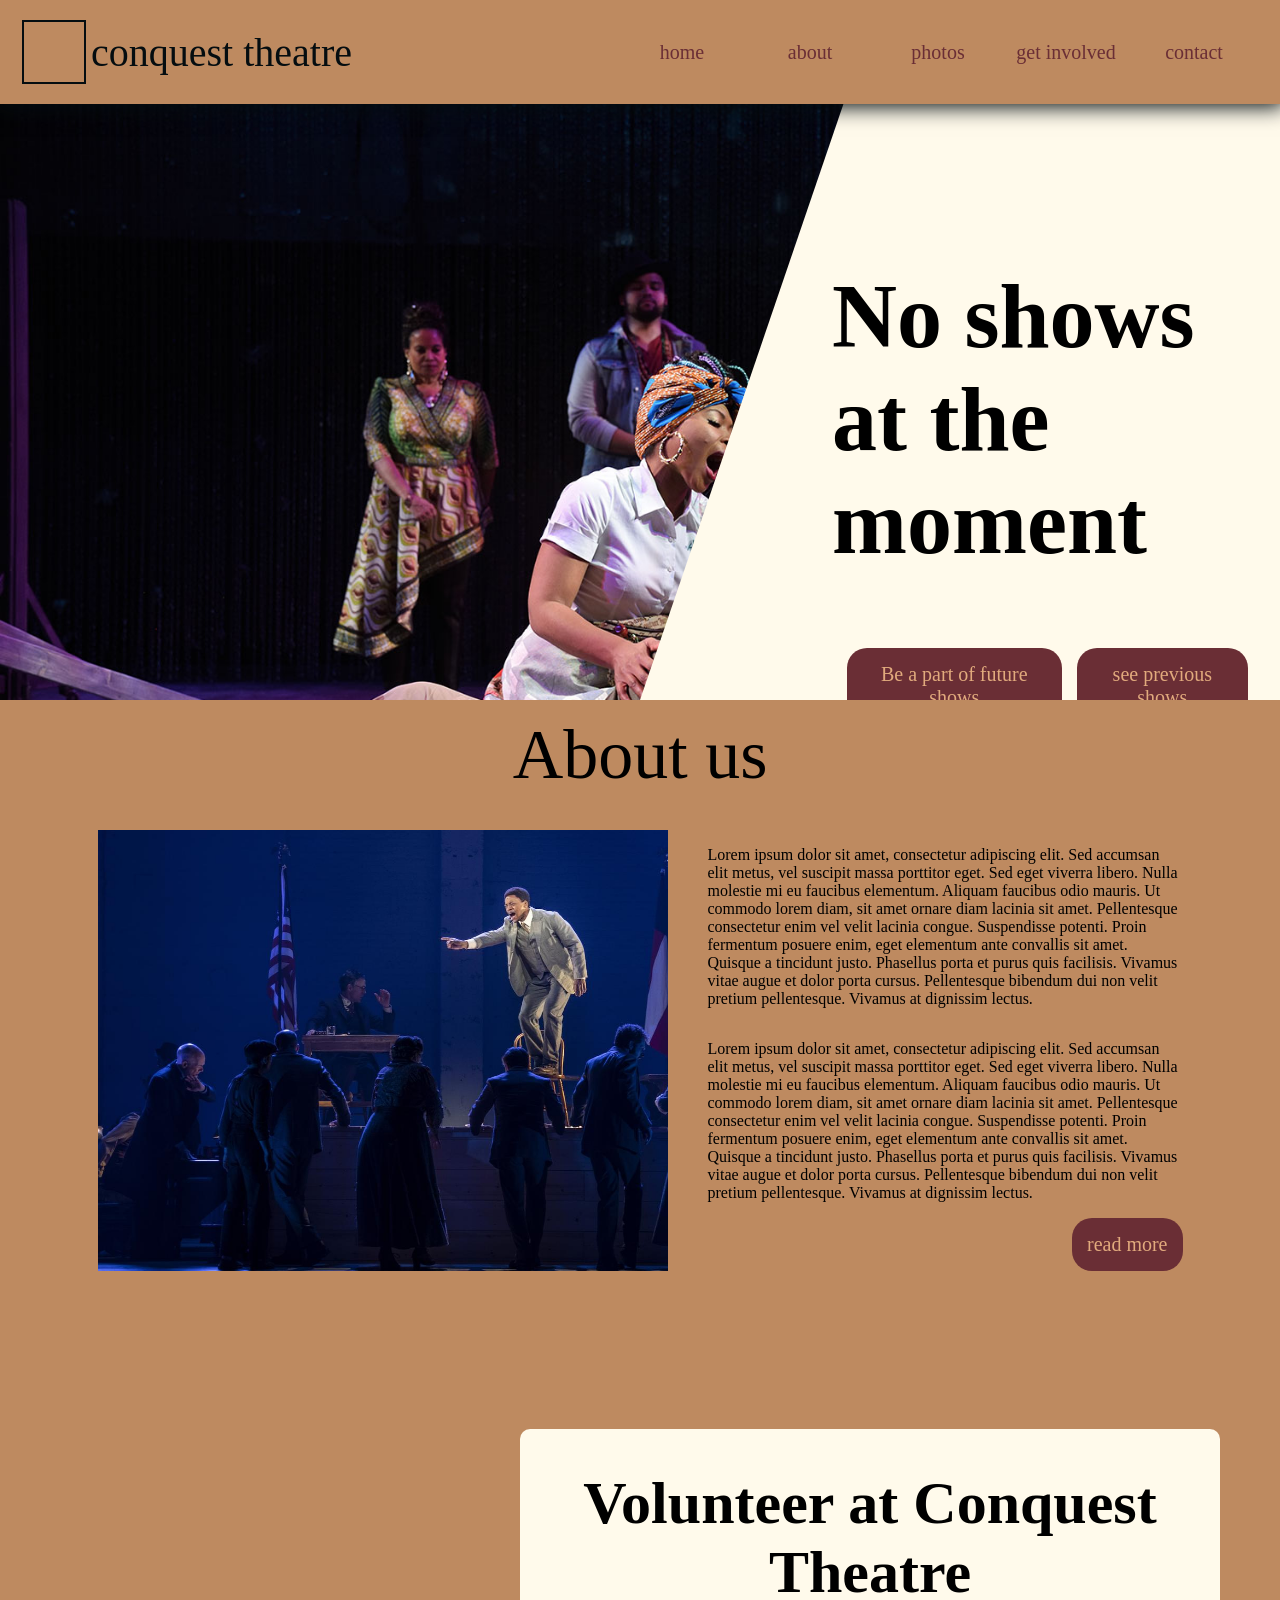
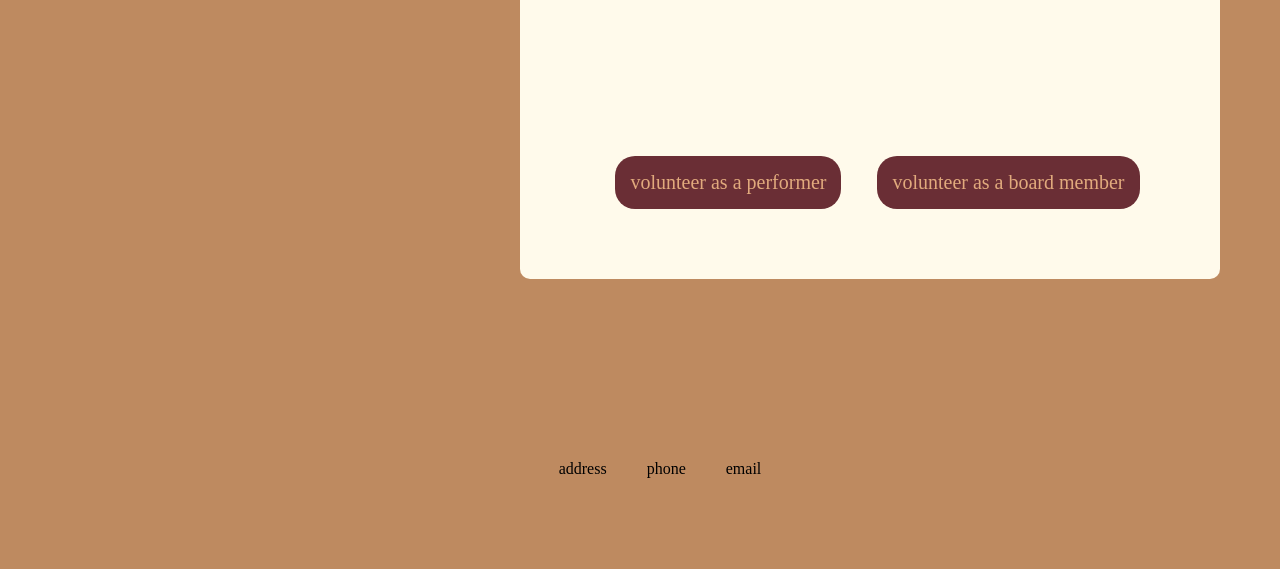
<file: index.html>
<html>
    <head>
        <link rel="stylesheet" href="styles.css">
        <script src="scripts.js" defer></script>
    </head>
    <body>
        <header>
            <div id="titlebox">
                <div class="image" id="logo"></div>
                <p style="padding:5px;">conquest theatre</p>
            </div>
            <nav>
                <li id="nav_button" onclick="document.location='index.html'">home</li>
                <li id="nav_button" onclick="document.location='about.html'">about</li>
                <li id="nav_button" onclick="document.location='prevshows.html'">photos</li>
                <li id="nav_button" onclick="document.location='volunteer.html'">get involved</li>
                <li id="nav_button" onclick="document.location='contact.html'">contact</li>
            </nav>
        </header>
        <main>
            <section class="hp_featured">
                <div class="hpf_infopanel">
                    <div class="hpf_info">
                        <h1 style="font-size: 90px; align-self: center;">No shows at the moment</h1>
                        <div class="button_container">
                            <button onclick="document.location='volunteer.html'">Be a part of future shows</button>
                            <button onclick="document.location='prevshows.html'">see previous shows</button> 
                        </div>
                    </div>
                </div>
            </section>
            <section class="hp_about">
                <p style="font-size:70px; text-align: center; margin-top: 0px; margin-bottom: 15px;">About us</p>
                <div class="hpa_info">
                    <div class="hpa_info_photo"></div>
                    <div class="hpa_info_textbox">
                        <p>
                            Lorem ipsum dolor sit amet, consectetur adipiscing elit. Sed accumsan elit metus, vel suscipit massa porttitor eget. Sed eget viverra libero. Nulla molestie mi eu faucibus elementum. Aliquam faucibus odio mauris. Ut commodo lorem diam, sit amet ornare diam lacinia sit amet. Pellentesque consectetur enim vel velit lacinia congue. Suspendisse potenti. Proin fermentum posuere enim, eget elementum ante convallis sit amet. Quisque a tincidunt justo. Phasellus porta et purus quis facilisis. Vivamus vitae augue et dolor porta cursus. Pellentesque bibendum dui non velit pretium pellentesque. Vivamus at dignissim lectus.
                        </p>
                        <p>
                            Lorem ipsum dolor sit amet, consectetur adipiscing elit. Sed accumsan elit metus, vel suscipit massa porttitor eget. Sed eget viverra libero. Nulla molestie mi eu faucibus elementum. Aliquam faucibus odio mauris. Ut commodo lorem diam, sit amet ornare diam lacinia sit amet. Pellentesque consectetur enim vel velit lacinia congue. Suspendisse potenti. Proin fermentum posuere enim, eget elementum ante convallis sit amet. Quisque a tincidunt justo. Phasellus porta et purus quis facilisis. Vivamus vitae augue et dolor porta cursus. Pellentesque bibendum dui non velit pretium pellentesque. Vivamus at dignissim lectus.
                        </p>
                        <button style="align-self: flex-end;" onclick="document.location='about.html'">read more</button>
                    </div>
                </div>
            </section>
            <section class="hp_getinvolved">
                <div class="volunteer_wrapper">
                    <div class="application_form">
                        <h1 style="text-align:center; font-size:60px; margin:40px;">Volunteer at Conquest Theatre</h1>
                        <div class="button_container">
                            <button>volunteer as a performer</button>
                            <button>volunteer as a board member</button>
                        </div>
                    </div>
                </div>
            </section>
            <footer style="display:flex; flex-direction: column; justify-content: center;">
                <div style="display:flex; flex-direction: row; justify-content: center;">
                    <ul>address</ul>
                    <ul>phone</ul>
                    <ul>email</ul>
                </div>
            </footer>
        </main>
    </body>
  </html>
</file>
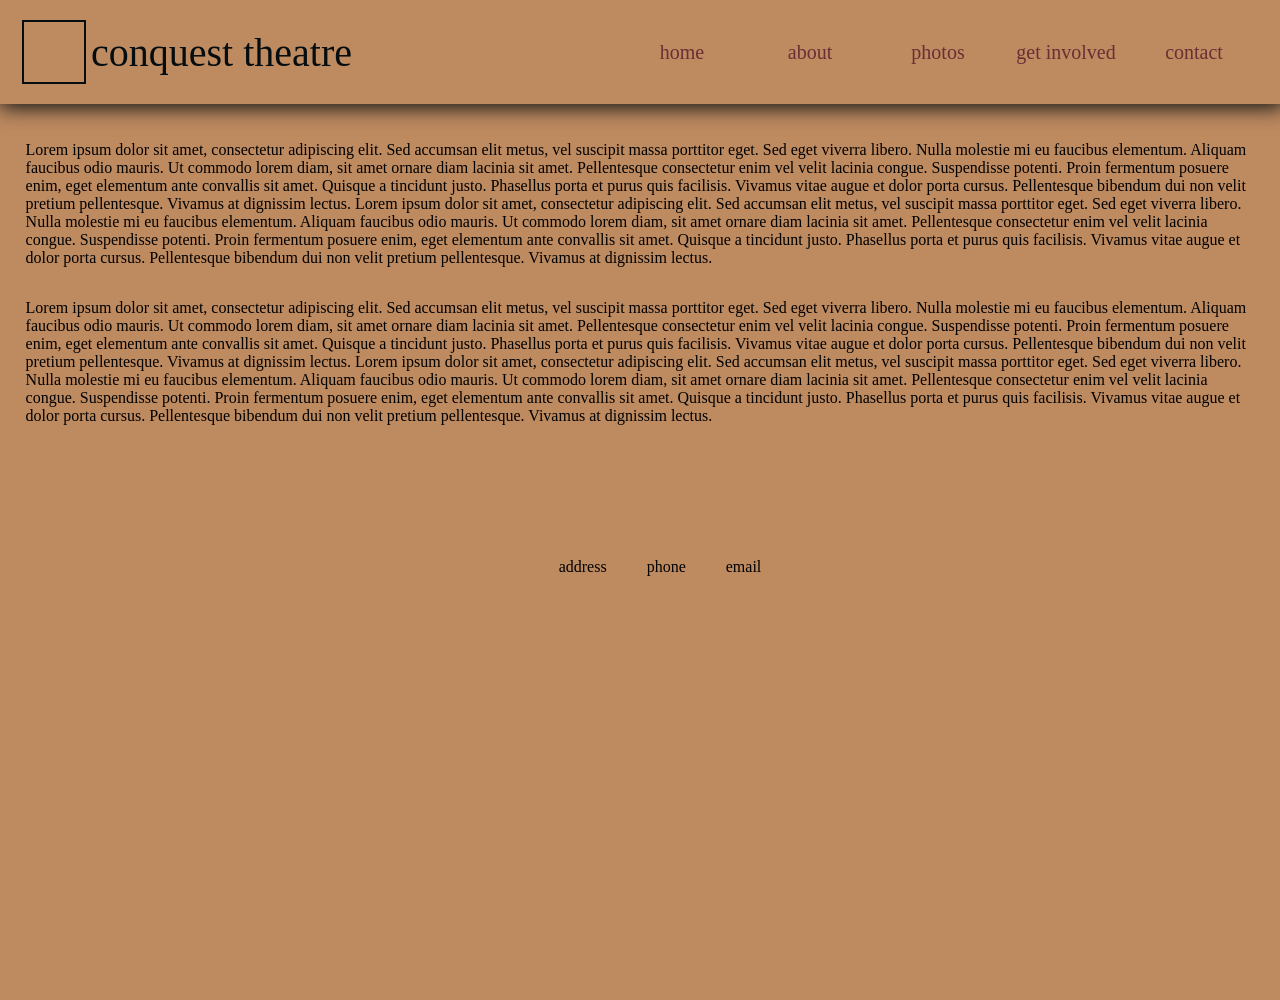
<file: about.html>
<html>
    <head>
        <link rel="stylesheet" href="styles.css">
        <script src="scripts.js" defer></script>
    </head>
    <body>
        <header>
            <div id="titlebox">
                <div class="image" id="logo"></div>
                <p style="padding:5px;">conquest theatre</p>
            </div>
            <nav>
                <li id="nav_button" onclick="document.location='index.html'">home</li>
                <li id="nav_button" onclick="document.location='about.html'">about</li>
                <li id="nav_button" onclick="document.location='prevshows.html'">photos</li>
                <li id="nav_button" onclick="document.location='volunteer.html'">get involved</li>
                <li id="nav_button" onclick="document.location='contact.html'">contact</li>
            </nav>
        </header>
        <main>
            <section style="display: flex; flex-direction: column; width:stretch; height:fit-content; padding-top: 25px; margin: 2%;">
                <p>
                    Lorem ipsum dolor sit amet, consectetur adipiscing elit. Sed accumsan elit metus, vel suscipit massa porttitor eget. Sed eget viverra libero. Nulla molestie mi eu faucibus elementum. Aliquam faucibus odio mauris. Ut commodo lorem diam, sit amet ornare diam lacinia sit amet. Pellentesque consectetur enim vel velit lacinia congue. Suspendisse potenti. Proin fermentum posuere enim, eget elementum ante convallis sit amet. Quisque a tincidunt justo. Phasellus porta et purus quis facilisis. Vivamus vitae augue et dolor porta cursus. Pellentesque bibendum dui non velit pretium pellentesque. Vivamus at dignissim lectus.
                    Lorem ipsum dolor sit amet, consectetur adipiscing elit. Sed accumsan elit metus, vel suscipit massa porttitor eget. Sed eget viverra libero. Nulla molestie mi eu faucibus elementum. Aliquam faucibus odio mauris. Ut commodo lorem diam, sit amet ornare diam lacinia sit amet. Pellentesque consectetur enim vel velit lacinia congue. Suspendisse potenti. Proin fermentum posuere enim, eget elementum ante convallis sit amet. Quisque a tincidunt justo. Phasellus porta et purus quis facilisis. Vivamus vitae augue et dolor porta cursus. Pellentesque bibendum dui non velit pretium pellentesque. Vivamus at dignissim lectus.
                </p>
                <p>
                    Lorem ipsum dolor sit amet, consectetur adipiscing elit. Sed accumsan elit metus, vel suscipit massa porttitor eget. Sed eget viverra libero. Nulla molestie mi eu faucibus elementum. Aliquam faucibus odio mauris. Ut commodo lorem diam, sit amet ornare diam lacinia sit amet. Pellentesque consectetur enim vel velit lacinia congue. Suspendisse potenti. Proin fermentum posuere enim, eget elementum ante convallis sit amet. Quisque a tincidunt justo. Phasellus porta et purus quis facilisis. Vivamus vitae augue et dolor porta cursus. Pellentesque bibendum dui non velit pretium pellentesque. Vivamus at dignissim lectus.
                    Lorem ipsum dolor sit amet, consectetur adipiscing elit. Sed accumsan elit metus, vel suscipit massa porttitor eget. Sed eget viverra libero. Nulla molestie mi eu faucibus elementum. Aliquam faucibus odio mauris. Ut commodo lorem diam, sit amet ornare diam lacinia sit amet. Pellentesque consectetur enim vel velit lacinia congue. Suspendisse potenti. Proin fermentum posuere enim, eget elementum ante convallis sit amet. Quisque a tincidunt justo. Phasellus porta et purus quis facilisis. Vivamus vitae augue et dolor porta cursus. Pellentesque bibendum dui non velit pretium pellentesque. Vivamus at dignissim lectus.
                </p>
            </section>
             <footer style="display:flex; flex-direction: column; justify-content: center;">
                <div style="display:flex; flex-direction: row; justify-content: center;">
                    <ul>address</ul>
                    <ul>phone</ul>
                    <ul>email</ul>
                </div>
            </footer>
        </main>
    </body>
</html>
</file>
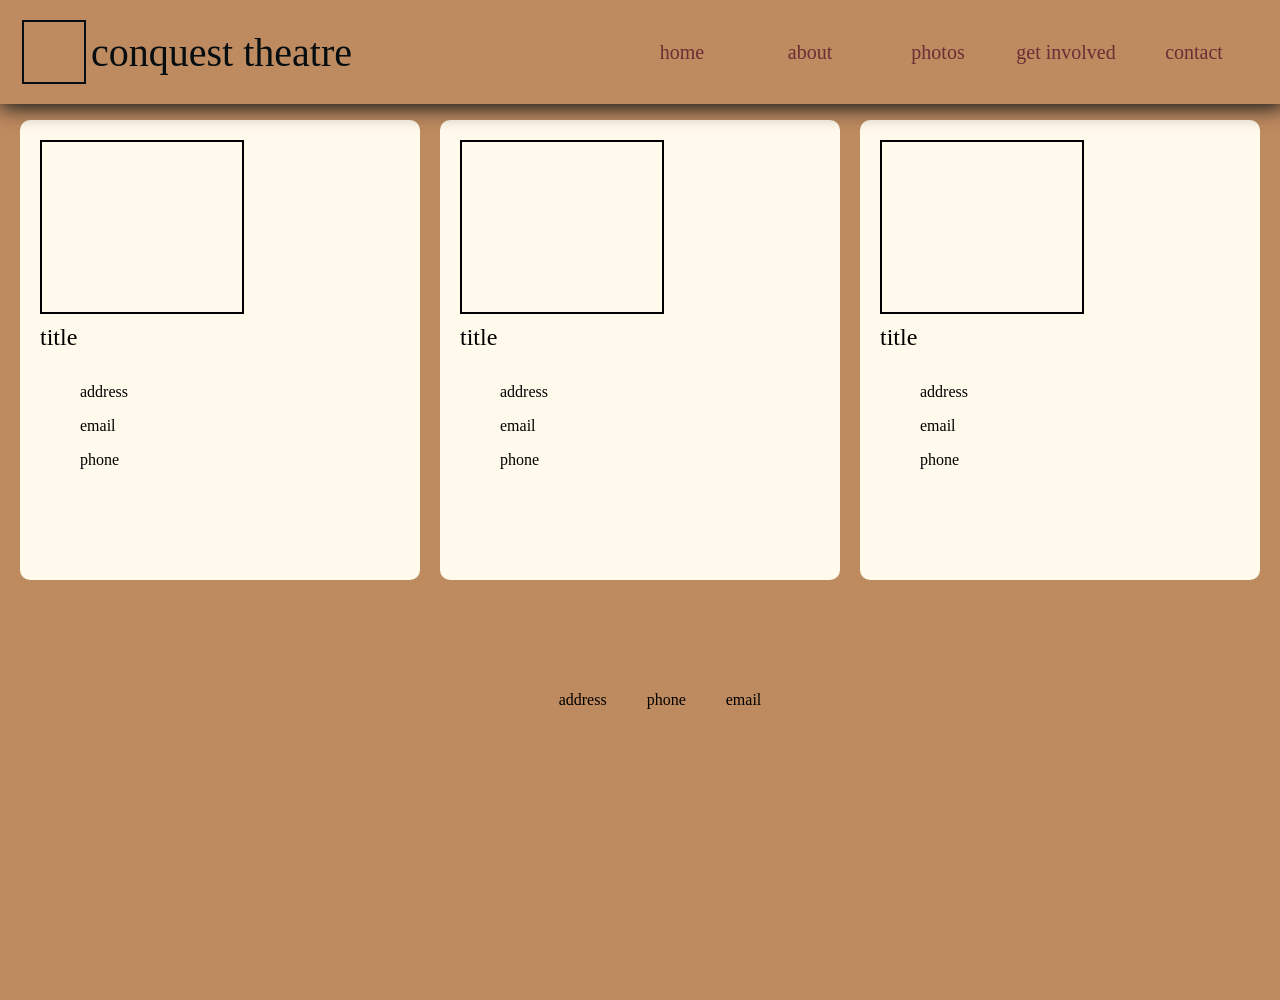
<file: contact.html>
<html>
    <head>
        <link rel="stylesheet" href="styles.css">
        <script src="scripts.js" defer></script>
    </head>
    <body>
        <header>
            <div id="titlebox">
                <div class="image" id="logo"></div>
                <p style="padding:5px;">conquest theatre</p>
            </div>
            <nav>
                <li id="nav_button" onclick="document.location='index.html'">home</li>
                <li id="nav_button" onclick="document.location='about.html'">about</li>
                <li id="nav_button" onclick="document.location='prevshows.html'">photos</li>
                <li id="nav_button" onclick="document.location='volunteer.html'">get involved</li>
                <li id="nav_button" onclick="document.location='contact.html'">contact</li>
            </nav>
        </header>
        <main>
            <table class="contacts_table">
                <tr>
                    <td class="contacts_td">
                        <div class="contacts_td_wrapper">
                            <div class="contacts_td_photo"></div>
                        </div>
                        <div class="contacts_information">
                            <p class="contact_title">title</p>
                            <ul>
                                <p>address</p>
                                <p>email</p>
                                <p>phone</p>
                            </ul>
                        </div>
                    </td>


                    <td class="contacts_td">
                        <div class="contacts_td_wrapper">
                            <div class="contacts_td_photo"></div>
                        </div>
                        <div class="contacts_information">
                            <p class="contact_title">title</p>
                            <ul>
                                <p>address</p>
                                <p>email</p>
                                <p>phone</p>
                            </ul>
                        </div>
                    </td>


                    <td class="contacts_td">
                        <div class="contacts_td_wrapper">
                            <div class="contacts_td_photo"></div>
                        </div>
                        <div class="contacts_information">
                            <p class="contact_title">title</p>
                            <ul>
                                <p>address</p>
                                <p>email</p>
                                <p>phone</p>
                            </ul>
                        </div>
                    </td>
                </tr>
            </table>
            <footer style="display:flex; flex-direction: column; justify-content: center;">
                <div style="display:flex; flex-direction: row; justify-content: center;">
                    <ul>address</ul>
                    <ul>phone</ul>
                    <ul>email</ul>
                </div>
            </footer>
        </main>
    </body>
</html>
</file>
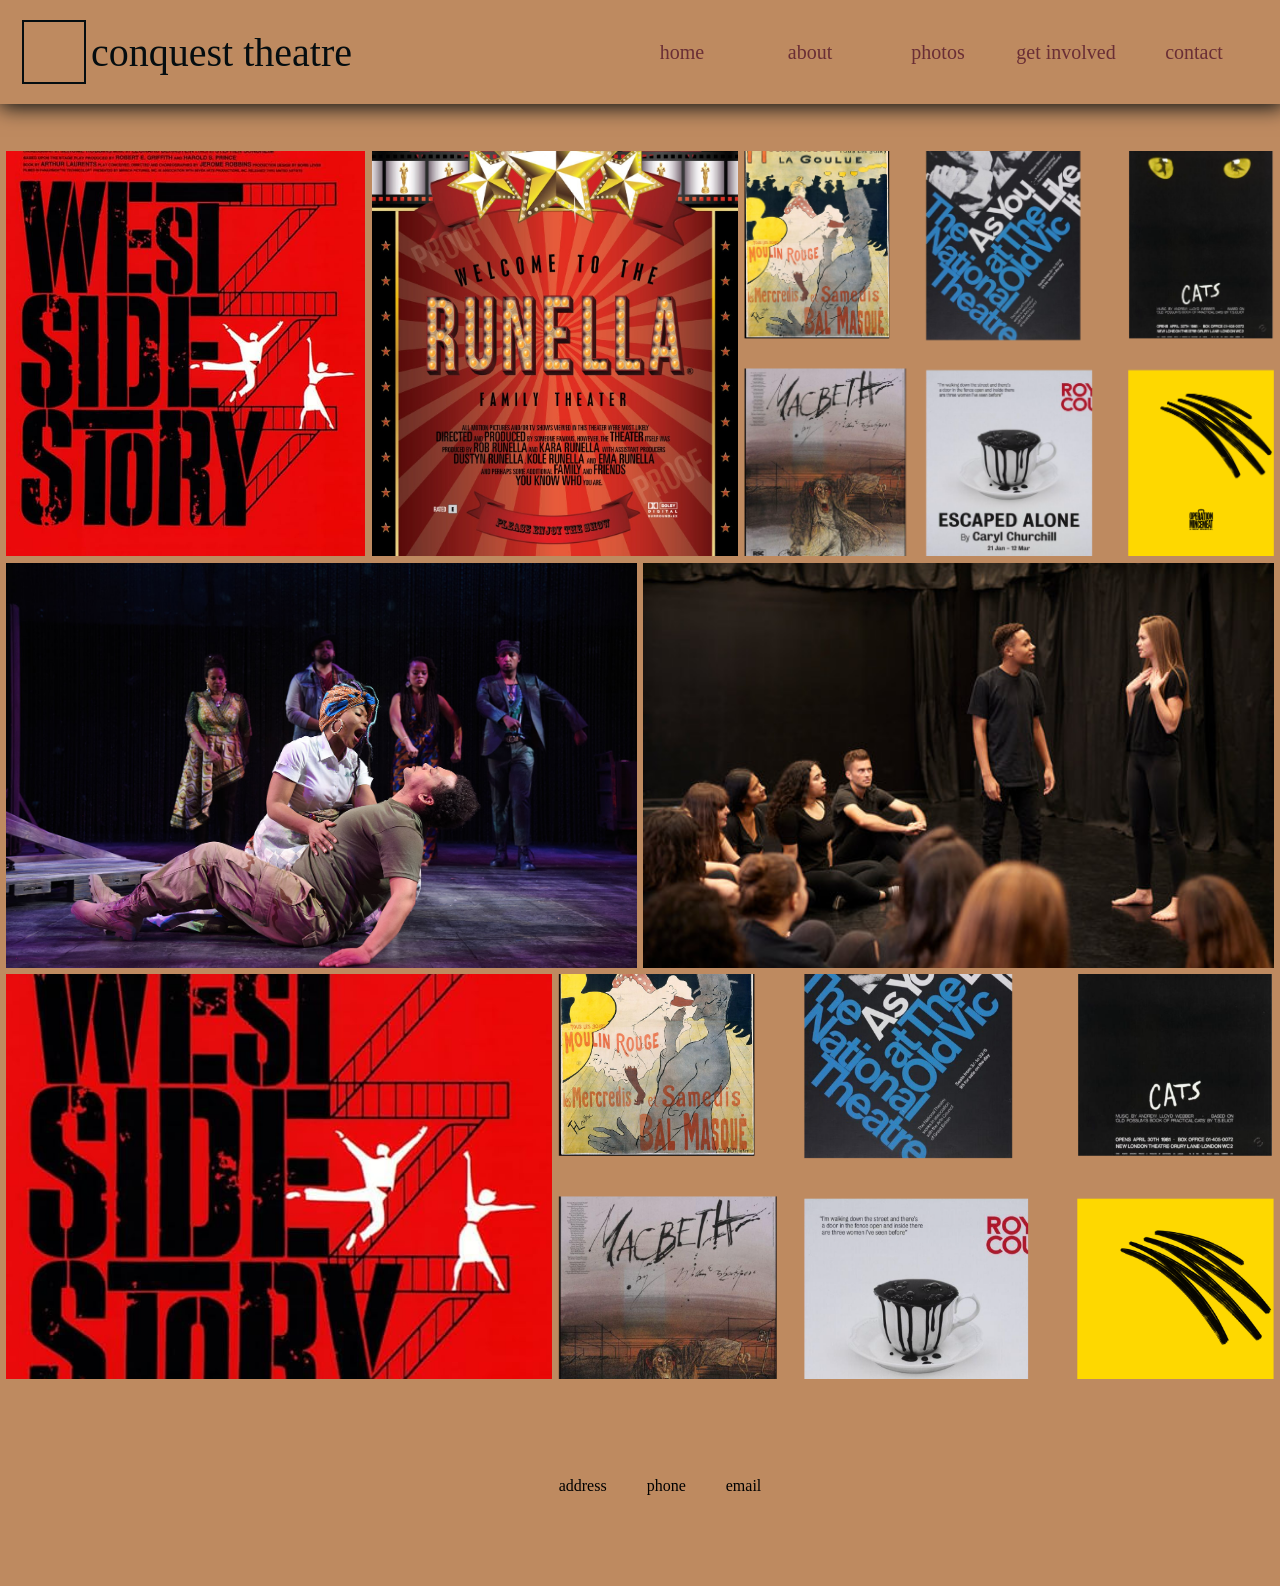
<file: prevshows.html>
<html>
    <head>
        <link rel="stylesheet" href="styles.css">
        <script src="scripts.js" defer></script>
    </head>
    <body>
        <div class="show_display" id="overlay" onclick="ps_display('none')">
            <img class="show_display" id="content" style="border: none;">
        </div>

         <header>
            <div id="titlebox">
                <div class="image" id="logo"></div>
                <p style="padding:5px;">conquest theatre</p>
            </div>
        <nav>
            <li id="nav_button" onclick="document.location='index.html'">home</li>
            <li id="nav_button" onclick="document.location='about.html'">about</li>
            <li id="nav_button" onclick="document.location='prevshows.html'">photos</li>
            <li id="nav_button" onclick="document.location='volunteer.html'">get involved</li>
            <li id="nav_button" onclick="document.location='contact.html'">contact</li>
        </nav>
        </header>
        <main>
            <section style="height:5%"></section>
            <ul class="photogrid">
                <li>
                    <img src="pictures/poster1.jpg" onclick="ps_display('flex','pictures/poster1.jpg')">
                </li>
                <li>
                    <img src="pictures/poster2.jpg" onclick="ps_display('flex','pictures/poster2.jpg')">
                </li>
                <li>
                    <img src="pictures/poster3.png" onclick="ps_display('flex','pictures/poster3.png')">
                </li>
                <li>
                    <img src="pictures/MTT_1359.jpg" onclick="ps_display('flex','pictures/MTT_1359.jpg')">
                </li>
                <li>
                    <img src="pictures/360_F_254377074_lsDHDGuNjsd7K5WVj5NfIU6yYxKdKalw.jpg" onclick="ps_display('flex','pictures/360_F_254377074_lsDHDGuNjsd7K5WVj5NfIU6yYxKdKalw.jpg')">
                </li>
                  <li>
                    <img src="pictures/poster1.jpg" onclick="ps_display('flex','pictures/poster1.jpg')">
                </li>
                <li>
                    <img src="pictures/poster3.png" onclick="ps_display('flex','pictures/poster3.png')">
                </li>
            </ul>
            <!--
            <div class="poster_container">
                <div class="card_wrapper" onclick="ps_display('flex','pictures/poster1.jpg')">
                    <div class="style_wrapper">
                        <img src="pictures/poster1.jpg" class="prevshow_poster" >
                        <div class="card_textbox">
                            <p style="text-align: center;">Prevshow 1</p>
                        </div>
                    </div>
                </div>
                <div class="prevshow_poster" style="background-image: url(pictures/poster1.jpg)" onclick="ps_display('block', 'ps_1.html')"></div>
            </div>
            <footer></footer>
            -->
              <footer style="display:flex; flex-direction: column; justify-content: center;">
                <div style="display:flex; flex-direction: row; justify-content: center;">
                    <ul>address</ul>
                    <ul>phone</ul>
                    <ul>email</ul>
                </div>
            </footer>
        </main>
    </body>
</html>
</file>
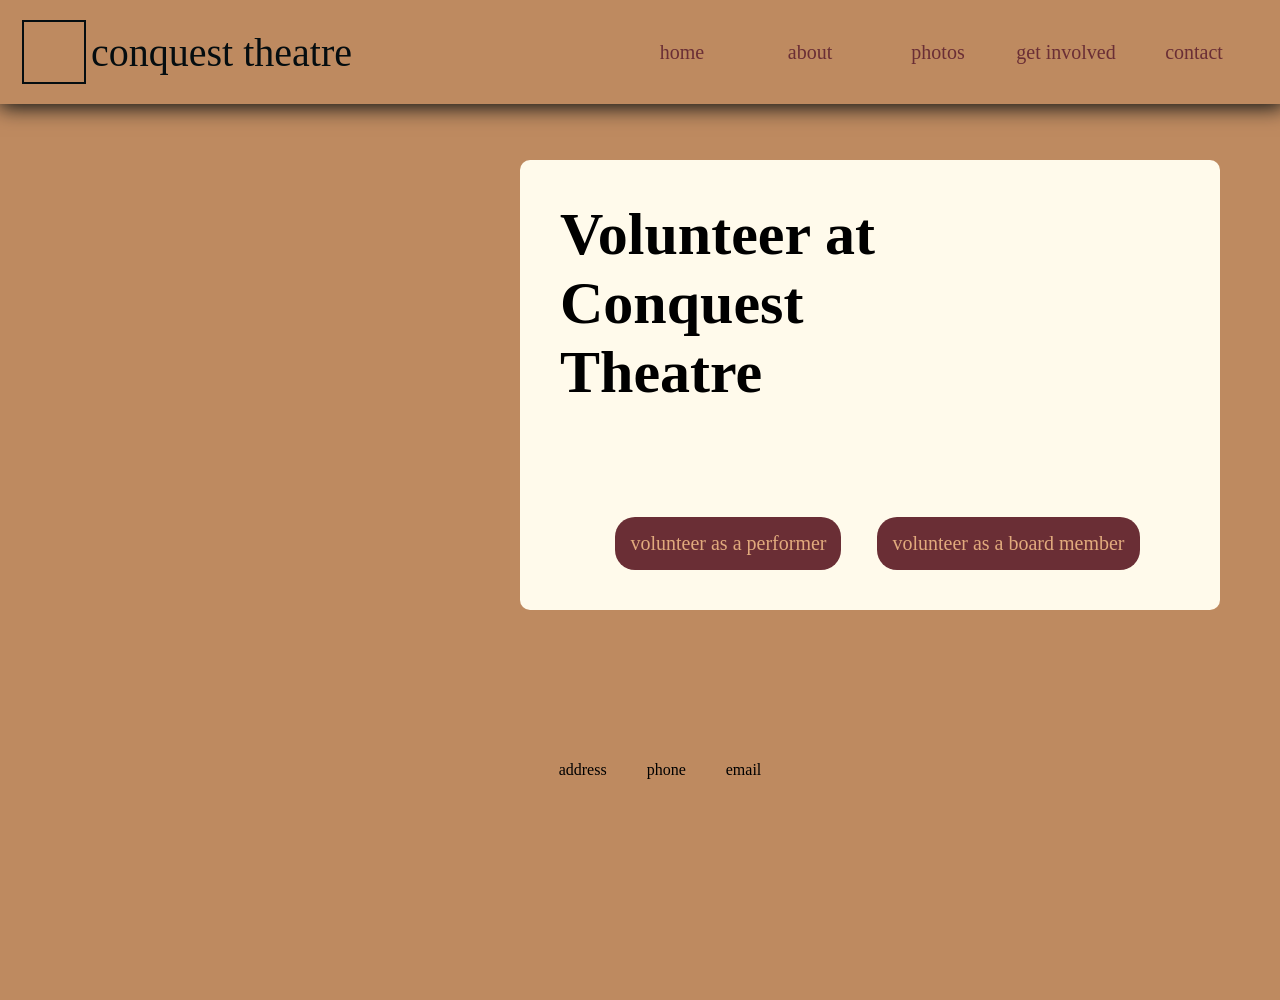
<file: volunteer.html>
<html>
    <head>
        <link rel="stylesheet" href="styles.css">
        <script src="scripts.js" defer></script>
    </head>
    <body>
        <header>
            <div id="titlebox">
                <div class="image" id="logo"></div>
                <p style="padding:5px;">conquest theatre</p>
            </div>
            <nav>
                <li id="nav_button" onclick="document.location='index.html'">home</li>
                <li id="nav_button" onclick="document.location='about.html'">about</li>
                <li id="nav_button" onclick="document.location='prevshows.html'">photos</li>
                <li id="nav_button" onclick="document.location='volunteer.html'">get involved</li>
                <li id="nav_button" onclick="document.location='contact.html'">contact</li>
            </nav>
        </header>
        <main>
            <div class="volunteer_wrapper">
                <div class="application_form">
                    <h1 style="width: 60%; font-size:60px; margin:40px;">Volunteer at Conquest Theatre</h1>
                    <div class="button_container">
                            <button>volunteer as a performer</button>
                            <button>volunteer as a board member</button>
                    </div>
                </div>
            </div>
             <footer style="display:flex; flex-direction: column; justify-content: center;">
                <div style="display:flex; flex-direction: row; justify-content: center;">
                    <ul>address</ul>
                    <ul>phone</ul>
                    <ul>email</ul>
                </div>
            </footer>
        </main>
    </body>
</html>
</file>
<file: styles.css>
/*basic css*/
:root{
    --ccbody: var(--ccds);
    --ccbl: #050D10;
    --ccheader: var(--ccds);
    --cchtext: var(--ccb);
    --cchbutton_text: var(--ccr);
    --ccbutton_hover: var(--ccdds);
    --cctext_hover: var(--ccdr);
    --ccfooter:var(--ccds);

    --ccb: #050D10;
    --ccp: #2E2836;
    --ccr: #6A2E35;
    --ccds: #BE8A60;
    --ccs: #E1AA7D;
    --ccw: #fffaeb;

    --ccdds: #a3744e;
    --ccdr:#5c2128;
    --ccbr:rgb(107, 26, 36);
}
/*
:root{
    --ccbody: #6A2E35;
    --ccbl: #050D10;
    --ccheader: #6A2E35;
    --cchbutton_text: var(--ccs);
    --cchtext: var(--ccs);
    --ccbutton_hover: #5c2128;
    --cctext_hover: #E1AA7D;

    --ccb: #050D10;
    --ccp: #2E2836;
    --ccr: #6A2E35;
    --ccds: #BE8A60;
    --ccs: #E1AA7D;
    --ccw: #fffaeb;

    --ccdds: #a3744e;
    --ccdr:#5c2128;
}*/
/*
:root{
    --ccbody: #2E2836;
    --ccheader: #2E2836;
    --ccbl: #050D10;
    --cchbutton_text: var(--ccw);
    --cchtext: var(--ccw);
    --ccbutton_hover: #050D10;
    --cctext_hover: #fffaeb;

    --ccb: #050D10;
    --ccp: #2E2836;
    --ccr: #6A2E35;
    --ccds: #BE8A60;
    --ccs: #E1AA7D;
    --ccw: #fffaeb;
    --ccbr: #af2636;
}*/

body{
    background-color: var(--ccbody);
    width:100%;
    height:100%;
    margin:0px;
}
main{
    margin-top: 100px;
    width:100%;
    height:100%;
}
section{
    /*border: solid white 2px;*/
    /*background-color: var(--ccds);*/
    /*width: 100%;*/
    height: 600px;
}
footer{
    background-color: var(--ccfooter);
    width: 100%;
    height: 200px;
}
h1{
    font-size:60px;
}
button{
    height:fit-content;
    width: fit-content;
    font-size: 20px;
    margin-left:15px;
    font-family:'Gill Sans MT';
    padding: 15px;
    background-color: var(--ccr);
    color: var(--ccs);
    border: none;
    border-radius: 20px;
}
button:hover{
    background-color: var(--ccbr);
    color: var(--ccs);
    transform: scale(1.02);
}
button:active{
    background-color: var(--ccdds);
    color: var(--ccw);
}

/*nav code*/
header{
    background-color: var(--ccheader);
    display:flex;
    flex-direction: row;
    width: inherit;
    height: 100px;
    position:fixed;
    top: 0;
    left: 0;
    justify-content: space-between;
    border: 2px solid rgba(255, 255, 255, 0);
    z-index: 1;
    box-shadow: 0px 3px 20px var(--ccbl);
}
#logo{
    border: 2px solid var(--cchtext);
    height:60px;
    width:60px;
}
#titlebox{
    margin: 20px;
    display:flex;
    flex-direction: row;
    align-items: center;
    font-size: 40px;
}
#titlebox p{
color: var(--cchtext);
}
nav{
    margin: 20px;
    display: flex;
    flex-direction: row;
    width: 50%;
    align-items: center;
}
#nav_button{
    height:100%;
    width:100%;
    justify-content: center;
    align-items: center;
    display:flex;
    color: var(--cchbutton_text);
    margin-right: 8px;
    font-size: 20px;
    font-family:'Gill Sans MT';
    /*background-color: var(--ccds);*/
    /*border: 5px solid var(--ccr);*/
    border-radius: 15px;
}
#nav_button:hover{
    background-color: var(--ccbutton_hover);
    color: var(--cchbutton_text);
}
#nav_button:active{
    background-color: var(--cchbutton_text);
    color: var(--ccheader);
}

/*homepage*/
.hp_featured{
    background-image: url(pictures/MTT_1359.jpg);
    background-size: cover;
    display: flex;
    flex-direction: row;
    justify-content: flex-end
}
.hpf_infopanel{
    width:50%;
    height: 100%;
    background-color: var(--ccw);
    clip-path: polygon(32% 0, 100% 0%, 100% 100%, 0% 100%);
    align-content: center;
}
.hpf_info{
    display: flex;
    flex-direction: column;
    margin-left:30%;
    margin-right:5%;
    width:stretch;
    height:70%;
    justify-content: space-between;
}
.hpf_info .button_container{
    display: flex;
    flex-direction: row;
    justify-content: flex-end;
    height: fit-content;
    width: stretch;
}
.hp_about{
    background-color: var(--ccds);
    padding: 15px;
    min-height: 600px;
    height:fit-content;
}
.hpa_info{
    display: flex;
    flex-direction: row;
    margin-right: 5%;
    margin-left:5%;
    margin-bottom:5%;
    height: 70%;
}
.hpa_info_photo{
background-image: url(pictures/small_thumb@3x.jpg);
background-size:cover;
width:60%;
margin: 20px;
}
.hpa_info_textbox{
    display: flex;
    flex-direction: column;
    height: 100%;
    width: 50%;
    margin: 20px;
}

/*prevshows page*/
.show_display{
    position:absolute;
    display:none;
}
.show_display#overlay{
    background-color: #0707076a;
    width: 100%;
    height: 100%;
    top:0px;
    left:0px;
    position:fixed;
    z-index: 2;
    justify-content: center;
}
.show_display#content{
    border: solid white 2px;
    width: max-content;
    height:max-content;
    max-height: 80%;
    max-width: 80%;
    margin-top: 2%;
    margin-bottom:2%;
    margin-left:6%;
    margin-right:6%;
    z-index: 3;
}
.prevshows_display{
    display: flex;
    background-color: var(--ccs);
    flex-direction:row;
    align-items: center;
    justify-content: space-between;
    width:inherit;
    height: 480px;
}
.prevshows_display_header{
    /*border: solid var(--ccp) 5px;
    border-style: double;*/
    height: stretch;
    width: 100%;
    margin: 20px;
}

.photogrid{
    display: flex;
    flex-wrap: wrap;
    margin: 0.2em;
    padding: 0;
    list-style-type: none;
}
.photogrid li{
    flex-grow: 1;
    height: 45vh;
    margin: 0.2em;
    width: fit-content;
}

.photogrid img{
     width: 100%;
      height: 100%;
      object-fit: cover;
      transition: 150ms ease-in-out;
}
.photogrid img:hover{
transform: scale(1.04);
margin: 2px;
}

.poster_container{
    display: grid;
    grid-template-columns: repeat(auto-fit, minmax(240px, 0fr));
    gap: 56px 36px;
    justify-content: center;
    width: 100%;
}
.prevshow_poster{
    /*border: solid white 2px;*/
    width:240px; 
    height:350px;
    overflow: hidden;
}
.card_wrapper{
    position: relative; 
    box-sizing: border-box;
    overflow:hidden;
    border-radius: 10px;
    transition: 150ms ease-in-out;
    cursor: pointer; 
}
.card_textbox{
    height: 100%; 
    width: inherit; 
    background-color: var(--ccw);
}
.style_wrapper{
    display: flex;
    flex-direction: column;
    margin: 0px;
    user-select: none;
    -webkit-tap-highlight-color: transparent;
}
.card_wrapper:hover{
transform: scale(1.04);
}

/*volunteer page*/
.volunteer_wrapper{
    display:flex;
    justify-content:flex-end;
    align-items: center;
    height:fit-content;
    width:100%;
    background-image: url(https://t3.ftcdn.net/jpg/02/54/37/70/360_F_254377074_lsDHDGuNjsd7K5WVj5NfIU6yYxKdKalw.jpg);
    background-size: cover;
   /* border: solid white 2px;*/
    
}
.application_form{
    width:700px;
    height:450px;
    /*border: solid white 2px;*/
    background-color: var(--ccw);
    border-radius: 10px;
    margin:60px;
    display: flex;
    flex-direction: column;
    justify-content: space-between;
}
.application_form .button_container{
    display: flex;
    flex-direction: row;
    justify-content:space-around;
    margin: 10%;
}

.contact_wrapper{
display: flex;
flex-direction: column;
height: 100%;
/*width: 100%*/
}
.contact_photo{
    border: solid white 2px;
    height: 40px;
    width:40px;
}
.contact_name{
    width:100%;
    height: 50px;
}

/*contact*/
.contacts_table{
    width: 100%;
    height: 500px;
    /*border: solid white 2px; */
    border-spacing: 20px;
}
.contacts_td{
background-color: var(--ccw);
border-radius: 10px;
padding: 20px;
align-content: flex-start;
}
.contacts_td_wrapper{
display: flex;
flex-direction: row;
/*border: solid white 2px;*/
height: fit-content;
}
.contacts_td_photo{
width: 200px;
height: 170px;
border: solid black 2px;
}
.contacts_information{
display: flex;
flex-direction: column;
height: fit-content;
/*border: solid white 2px;*/
}
.contact_title{
margin-bottom: 0px;
margin-top: 10px;
font-size: 24px;
}
</file>
